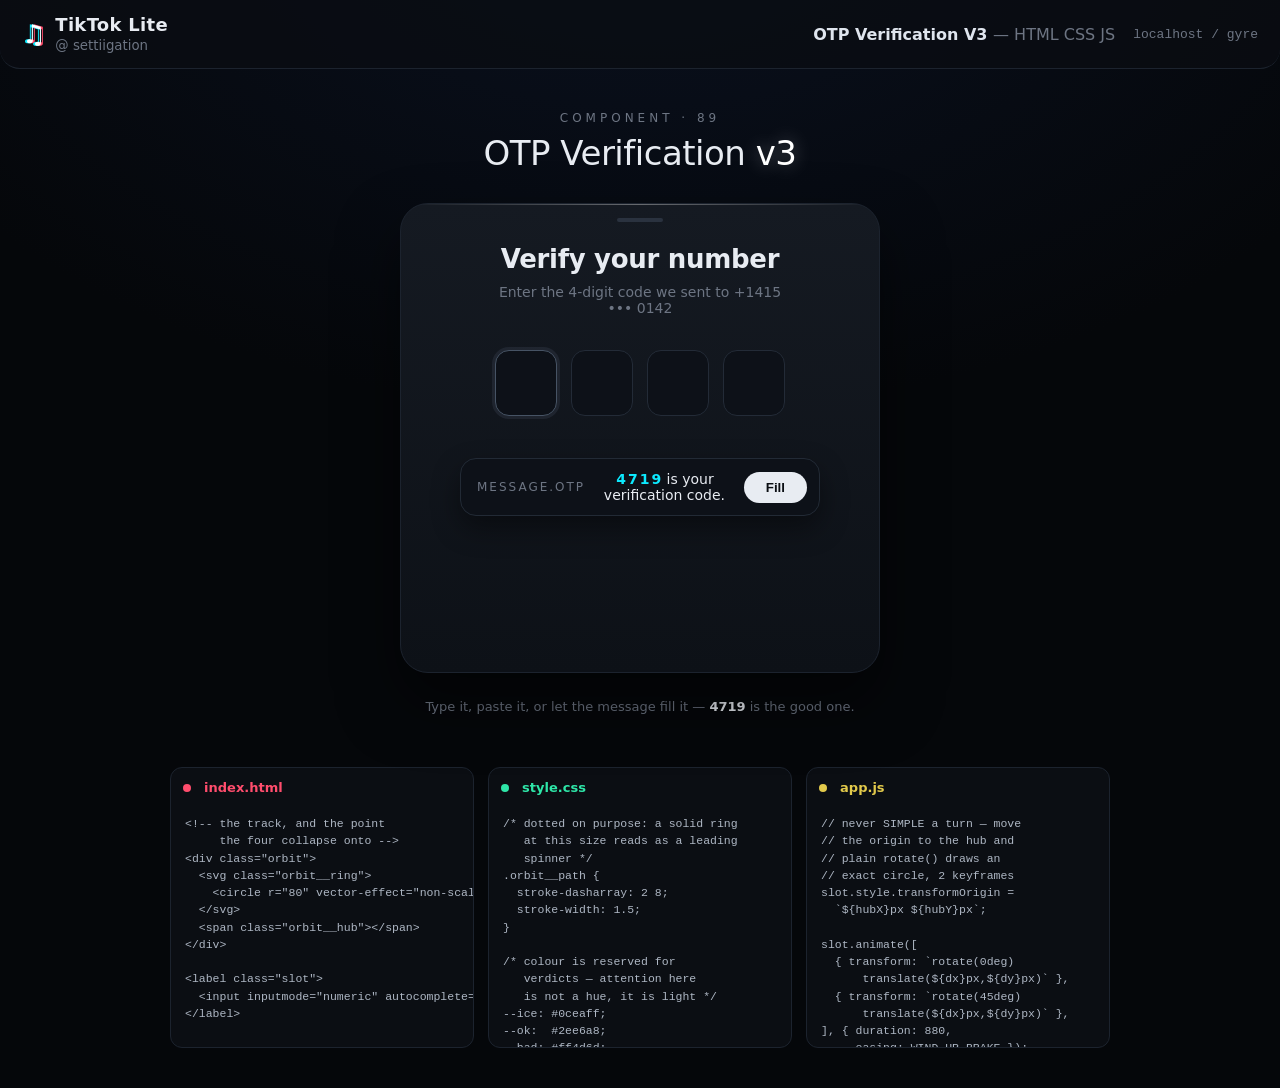
<file: index.html>
<!DOCTYPE html>
<html lang="en">
<head>
  <meta charset="UTF-8" />
  <meta name="viewport" content="width=device-width, initial-scale=1.0" />
  <title>OTP Verification V3 — HTML CSS JS</title>
  <link rel="stylesheet" href="style.css" />
</head>
<body>
  <!-- demo header -->
  <header class="demo-header">
    <div class="brand">
      <span class="brand-mark">&#9835;</span>
      <div class="brand-name">
        <strong>TikTok Lite</strong>
        <small>@ settiigation</small>
      </div>
    </div>
    <div class="demo-title">
      <span>OTP Verification V3</span>
      <span class="stack">— HTML CSS JS</span>
    </div>
    <div class="host">localhost / gyre</div>
  </header>

  <main class="stage">
    <p class="kicker">COMPONENT · 89</p>
    <h1 class="page-title">OTP Verification <span>v3</span></h1>

    <!-- OTP card -->
    <section class="card" id="card" aria-label="OTP verification">
      <span class="grabber"></span>

      <div class="card-status" id="cardStatus">Verify your number</div>
      <p class="card-hint" id="cardHint">Enter the 4-digit code we sent to +1415 &#8226;&#8226;&#8226; 0142</p>

      <!-- input state -->
      <div class="code" id="code" aria-live="polite"></div>

      <!-- orbit / verifying state -->
      <div class="orbit hidden" id="orbit" aria-hidden="true">
        <svg class="orbit__ring" viewBox="0 0 200 200">
          <circle cx="100" cy="100" r="80" fill="none" />
        </svg>
        <span class="orbit__hub"></span>
        <div class="orbit__slots" id="orbitSlots">
          <span class="orbit__slot"></span>
          <span class="orbit__slot"></span>
          <span class="orbit__slot"></span>
          <span class="orbit__slot"></span>
        </div>
      </div>

      <!-- success state -->
      <div class="success hidden" id="success" aria-hidden="true">
        <p class="success-title">Verified successfully</p>
        <p class="success-sub">Your number has been verified.</p>
        <div class="success-badge">
          <svg class="checkmark" viewBox="0 0 24 24" aria-hidden="true">
            <path d="M5 12.5 L10 17.5 L19 7.5" fill="none" stroke="currentColor" stroke-width="2.6" stroke-linecap="round" stroke-linejoin="round" />
          </svg>
          <span class="spark spark1"></span>
          <span class="spark spark2"></span>
          <span class="spark spark3"></span>
          <span class="spark spark4"></span>
          <span class="spark spark5"></span>
          <span class="spark spark6"></span>
          <span class="spark spark7"></span>
          <span class="spark spark8"></span>
        </div>
        <div class="success-footer">
          <span class="secure">Verified and secure</span>
          <button class="continue-btn" id="continueBtn" type="button">Continue</button>
        </div>
      </div>

      <p class="resend hidden" id="resend">Didn't receive the code? &nbsp;Resend in <span id="resendCount">25</span>s</p>

      <!-- message bubble -->
      <div class="message hidden" id="message">
        <div class="message-pill">
          <span class="message-label">MESSAGE.OTP</span>
          <span class="message-body" id="messageBody"><b>4</b><b>7</b><b>1</b><b>9</b> is your verification code.</span>
          <button class="fill-btn" id="fillBtn" type="button">Fill</button>
        </div>
      </div>
    </section>

    <p class="helper hidden" id="helper">Type it, paste it, or let the message fill it — <b>4719</b> is the good one.</p>
  </main>

  <!-- full-screen app splash (shown after verification, as in the recording) -->
  <div class="splash hidden" id="splash" aria-hidden="true">
    <div class="splash-logo">
      <span class="note">&#9835;</span>
      <span class="bolt">&#9889;</span>
    </div>
    <h2 class="splash-name">TikTok</h2>
    <p class="splash-lite">Lite</p>
  </div>

  <!-- recreated source panels -->
  <section class="codebar">
    <div class="file" data-tab="html">
      <span class="dot"></span>
      <h3>index.html</h3>
      <pre><code>&lt;!-- the track, and the point
     the four collapse onto --&gt;
&lt;div class="orbit"&gt;
  &lt;svg class="orbit__ring"&gt;
    &lt;circle r="80" vector-effect="non-scaling-stroke"/&gt;
  &lt;/svg&gt;
  &lt;span class="orbit__hub"&gt;&lt;/span&gt;
&lt;/div&gt;

&lt;label class="slot"&gt;
  &lt;input inputmode="numeric" autocomplete="one-time-code"&gt;
&lt;/label&gt;</code></pre>
    </div>
    <div class="file" data-tab="css">
      <span class="dot"></span>
      <h3>style.css</h3>
      <pre><code>/* dotted on purpose: a solid ring
   at this size reads as a leading
   spinner */
.orbit__path {
  stroke-dasharray: 2 8;
  stroke-width: 1.5;
}

/* colour is reserved for
   verdicts — attention here
   is not a hue, it is light */
--ice: #0ceaff;
--ok:  #2ee6a8;
--bad: #ff4d6d;</code></pre>
    </div>
    <div class="file" data-tab="js">
      <span class="dot"></span>
      <h3>app.js</h3>
      <pre><code>// never SIMPLE a turn — move
// the origin to the hub and
// plain rotate() draws an
// exact circle, 2 keyframes
slot.style.transformOrigin =
  `${hubX}px ${hubY}px`;

slot.animate([
  { transform: `rotate(0deg)
      translate(${dx}px,${dy}px)` },
  { transform: `rotate(45deg)
      translate(${dx}px,${dy}px)` },
], { duration: 880,
     easing: WIND_UP_BRAKE });</code></pre>
    </div>
  </section>

  <script src="app.js"></script>
</body>
</html>
</file>
<file: style.css>
:root {
  --bg: #05070a;
  --panel: #0b0e13;
  --panel-2: #10141b;
  --line: #1c232e;
  --text: #e8ecf2;
  --muted: #6d7583;
  --ice: #0ceaff;
  --ok: #2ee6a8;
  --bad: #ff4d6d;
  --radius: 28px;
}

* { box-sizing: border-box; }

html, body {
  margin: 0;
  padding: 0;
  background: radial-gradient(120% 90% at 50% -10%, #0a1120 0%, var(--bg) 55%);
  color: var(--text);
  font-family: "Segoe UI", system-ui, -apple-system, Roboto, Helvetica, Arial, sans-serif;
}

/* ---------- demo header ---------- */
.demo-header {
  display: flex;
  align-items: center;
  gap: 18px;
  padding: 14px 22px;
  background: rgba(10, 13, 18, .75);
  border-bottom: 1px solid var(--line);
  border-radius: 0 0 20px 20px;
}
.brand { display: flex; align-items: center; gap: 10px; }
.brand-mark {
  font-size: 26px;
  color: #fff;
  filter: drop-shadow(2px 0 0 var(--bad)) drop-shadow(-2px 0 0 var(--ice));
}
.brand-name strong { display: block; font-size: 18px; letter-spacing: .3px; }
.brand-name small { color: var(--muted); }
.demo-title { margin-left: auto; font-weight: 600; color: #dfe5ee; }
.demo-title .stack { color: var(--muted); font-weight: 400; }
.host { color: var(--muted); font-family: ui-monospace, monospace; font-size: 13px; }

/* ---------- stage ---------- */
.stage {
  max-width: 520px;
  margin: 0 auto;
  padding: 42px 20px 30px;
  text-align: center;
}
.kicker {
  color: var(--muted);
  letter-spacing: 4px;
  font-size: 12px;
  text-transform: uppercase;
  margin: 0 0 8px;
}
.page-title {
  margin: 0 0 30px;
  font-size: 34px;
  font-weight: 500;
  letter-spacing: -.5px;
}
.page-title span {
  color: #fff;
  text-shadow: 0 0 18px rgba(255, 255, 255, .35);
}

/* ---------- card ---------- */
.card {
  position: relative;
  background: linear-gradient(180deg, #151a22 0%, #0d1117 100%);
  border: 1px solid var(--line);
  border-radius: var(--radius);
  padding: 40px 28px 30px;
  min-height: 470px;
  box-shadow: 0 30px 60px rgba(0, 0, 0, .5);
  overflow: hidden;
}
.card::before {
  content: "";
  position: absolute;
  inset: 0 0 auto 0;
  height: 1px;
  background: linear-gradient(90deg, transparent, rgba(255,255,255,.35), transparent);
}
.grabber {
  position: absolute;
  top: 14px;
  left: 50%;
  transform: translateX(-50%);
  width: 46px;
  height: 4px;
  border-radius: 999px;
  background: #2a323f;
}

.card-status {
  font-size: 26px;
  font-weight: 600;
  margin: 0 0 10px;
  letter-spacing: -.3px;
}
.card-hint {
  color: var(--muted);
  font-size: 14px;
  margin: 0 auto 34px;
  max-width: 300px;
}

/* ---------- code input ---------- */
.code {
  display: flex;
  justify-content: center;
  gap: 14px;
  min-height: 78px;
}
.slot {
  width: 62px;
  height: 66px;
  border-radius: 14px;
  border: 1px solid #232b37;
  background: #0d1118;
  display: grid;
  place-items: center;
  font-size: 30px;
  font-weight: 600;
  color: var(--text);
  transition: border-color .18s, box-shadow .18s, background .18s;
}
.slot svg {
  width: 26px;
  height: 26px;
  color: #49515d;
}
.slot input {
  width: 100%;
  height: 100%;
  border: none;
  outline: none;
  background: transparent;
  color: inherit;
  font: inherit;
  text-align: center;
  caret-color: var(--ice);
}
.slot input::placeholder { color: #39414d; }
.slot.filled { background: #101722; }
.slot.active {
  border-color: #465364;
  box-shadow: 0 0 0 3px rgba(120, 140, 170, .12);
}
.slot.error { border-color: var(--bad); }
.slot.ok { border-color: var(--ok); background: rgba(46, 230, 168, .08); }

/* ---------- orbit ---------- */
.orbit {
  position: relative;
  width: 250px;
  height: 250px;
  margin: 30px auto 0;
}
.orbit__ring {
  position: absolute;
  inset: 0;
  width: 100%;
  height: 100%;
}
.orbit__ring circle {
  stroke: #39414a;
  stroke-dasharray: 2 8;
  stroke-width: 1.5;
  fill: none;
  transform-origin: center;
  animation: spin 12s linear infinite;
}
@keyframes spin { to { transform: rotate(360deg); } }

.orbit__hub {
  position: absolute;
  top: 50%;
  left: 50%;
  width: 8px;
  height: 8px;
  border-radius: 50%;
  background: #57606d;
  transform: translate(-50%, -50%);
}
.orbit__slots { position: absolute; inset: 0; }
.orbit__slot {
  position: absolute;
  top: 50%;
  left: 50%;
  width: 56px;
  height: 56px;
  margin: -28px 0 0 -28px; /* centre the tile on the hub */
  border-radius: 14px;
  background: #101722;
  border: 1px solid #242c38;
  font-size: 26px;
  font-weight: 600;
  will-change: transform;
}
.orbit__face {
  width: 100%;
  height: 100%;
  display: grid;
  place-items: center;
  color: var(--text);
  will-change: transform;
}

/* ---------- success ---------- */
.success { margin-top: 30px; }
.success-title {
  color: var(--ok);
  font-size: 24px;
  font-weight: 600;
  margin: 0 0 8px;
  text-shadow: 0 0 16px rgba(46, 230, 168, .4);
}
.success-sub {
  color: var(--muted);
  font-size: 13px;
  margin: 0 0 30px;
}
.success-badge {
  position: relative;
  width: 110px;
  height: 110px;
  margin: 0 auto;
  border: 1.5px solid rgba(46,230,168,.7);
  border-radius: 24px;
  display: grid;
  place-items: center;
  color: var(--ok);
  box-shadow: 0 0 24px rgba(46,230,168,.35), inset 0 0 24px rgba(46,230,168,.15);
  animation: pop .5s cubic-bezier(.2,.9,.3,1.2);
}
.checkmark { width: 54px; height: 54px; filter: drop-shadow(0 0 8px rgba(46,230,168,.7)); }
@keyframes pop { from { transform: scale(.25); opacity: 0; } to { transform: scale(1); opacity: 1; } }
.spark {
  position: absolute;
  width: 6px;
  height: 6px;
  border-radius: 50%;
  background: var(--ok);
}
.spark1 { top: -16px; left: 50%; }
.spark2 { bottom: -16px; left: 50%; }
.spark3 { top: 50%; left: -16px; }
.spark4 { top: 50%; right: -16px; }
.spark5 { top: 4px; right: 4px; }
.spark6 { bottom: 4px; left: 4px; }
.spark7 { bottom: 4px; right: 4px; }
.spark8 { top: 4px; left: 4px; }
.spark { animation: pulse 1.4s ease-in-out infinite; }
.spark2 { animation-delay: .18s; }
.spark3 { animation-delay: .36s; }
.spark4 { animation-delay: .54s; }
.spark5 { animation-delay: .72s; }
.spark6 { animation-delay: .9s; }
.spark7 { animation-delay: 1.08s; }
.spark8 { animation-delay: 1.26s; }
@keyframes pulse { 0%,100% { opacity: .35; } 50% { opacity: 1; } }

.success-footer {
  display: flex;
  align-items: center;
  justify-content: space-between;
  gap: 16px;
  margin-top: 34px;
  padding: 10px 6px 0 12px;
  border-top: 1px solid var(--line);
}
.secure {
  color: var(--muted);
  font-size: 13px;
  display: inline-flex;
  align-items: center;
  gap: 8px;
}
.secure::before { content: ""; width: 18px; height: 18px; border-radius: 50%; background: rgba(46,230,168,.15); position: relative; }
.continue-btn {
  border: 1px solid var(--ok);
  background: linear-gradient(180deg, #2ee6a8, #20c98f);
  color: #04120c;
  font-weight: 700;
  border-radius: 999px;
  padding: 9px 26px;
  cursor: pointer;
  box-shadow: 0 6px 18px rgba(46,230,168,.35);
  transition: transform .1s, box-shadow .15s;
}
.continue-btn:hover { transform: translateY(-1px); box-shadow: 0 10px 22px rgba(46,230,168,.45); }
.continue-btn:active { transform: translateY(1px); }

/* ---------- splash ---------- */
.splash {
  position: fixed;
  inset: 0;
  z-index: 50;
  background: #0a0b0d;
  display: flex;
  flex-direction: column;
  align-items: center;
  justify-content: center;
  gap: 6px;
}
.splash-logo { position: relative; margin-bottom: 10px; }
.splash-logo .note {
  font-size: 92px;
  line-height: 1;
  color: #fff;
  filter: drop-shadow(-4px 0 0 rgba(12,234,255,.9)) drop-shadow(4px 0 0 rgba(255,77,109,.9));
}
.splash-logo .bolt {
  position: absolute;
  top: 8px;
  left: 50%;
  transform: translateX(-50%);
  font-size: 26px;
}
.splash-name {
  margin: 0;
  font-size: 44px;
  font-weight: 700;
  letter-spacing: -.5px;
  text-shadow: -3px 0 0 rgba(12,234,255,.85), 3px 0 0 rgba(255,77,109,.85);
}
.splash-lite { margin: 0; color: #cfd4dc; font-size: 22px; letter-spacing: 1px; }

/* ---------- resend / helper ---------- */
.resend { color: var(--muted); margin-top: 26px; font-size: 14px; }
.resend span { color: var(--text); font-weight: 600; }
.helper { color: var(--muted); font-size: 13px; margin-top: 26px; }
.helper b { color: var(--text); }

/* ---------- message ---------- */
.message {
  display: flex;
  justify-content: center;
  margin-top: 30px;
}
.hidden { display: none !important; }
.message-pill {
  display: inline-flex;
  align-items: center;
  width: 100%;
  max-width: 360px;
  gap: 14px;
  justify-content: flex-start;
  background: #0d1118;
  border: 1px solid #222a35;
  border-radius: 16px;
  padding: 12px 12px 12px 16px;
  box-shadow: 0 12px 28px rgba(0,0,0,.4);
}
.message-label { margin-right: auto; }
.fill-btn { margin-left: auto; }
.message-label {
  color: var(--muted);
  font-size: 12px;
  letter-spacing: 2px;
  text-transform: uppercase;
}
.message-body { font-size: 14px; color: var(--text); }
.message-body b { margin: 0 1px; color: var(--ice); font-weight: 600; }
.fill-btn {
  border: none;
  background: #e8ecf2;
  color: #0b0e13;
  font-weight: 600;
  border-radius: 999px;
  padding: 8px 22px;
  cursor: pointer;
  transition: transform .1s, opacity .15s;
}
.fill-btn:hover { transform: scale(1.04); }
.fill-btn:active { transform: scale(.97); }

/* ---------- code bar ---------- */
.codebar {
  max-width: 980px;
  margin: 10px auto 40px;
  padding: 0 20px;
  display: grid;
  grid-template-columns: repeat(3, 1fr);
  gap: 14px;
}
.file {
  background: #0b0e13;
  border: 1px solid var(--line);
  border-radius: 12px;
  overflow: hidden;
}
.file .dot { display: inline-block; width: 8px; height: 8px; border-radius: 50%; background: var(--bad); margin: 0 8px 0 12px; }
.file h3 {
  display: inline-block;
  margin: 0;
  padding: 12px 0;
  color: var(--bad);
  font-size: 13px;
  font-weight: 600;
}
.file pre {
  margin: 0;
  padding: 8px 14px 14px;
  font-family: ui-monospace, "SF Mono", Menlo, Consolas, monospace;
  font-size: 11.5px;
  line-height: 1.5;
  color: #aeb7c4;
  overflow: auto;
  max-height: 240px;
}
.file[data-tab="css"] h3 { color: #2ee6a8; }
.file[data-tab="css"] .dot { background: #2ee6a8; }
.file[data-tab="js"] h3 { color: #e2c94b; }
.file[data-tab="js"] .dot { background: #e2c94b; }

@media (max-width: 760px) {
  .codebar { grid-template-columns: 1fr; }
  .demo-title .stack, .host { display: none; }
  .slot { width: 56px; height: 60px; }
  .orbit { transform: scale(.9); }
}
</file>
